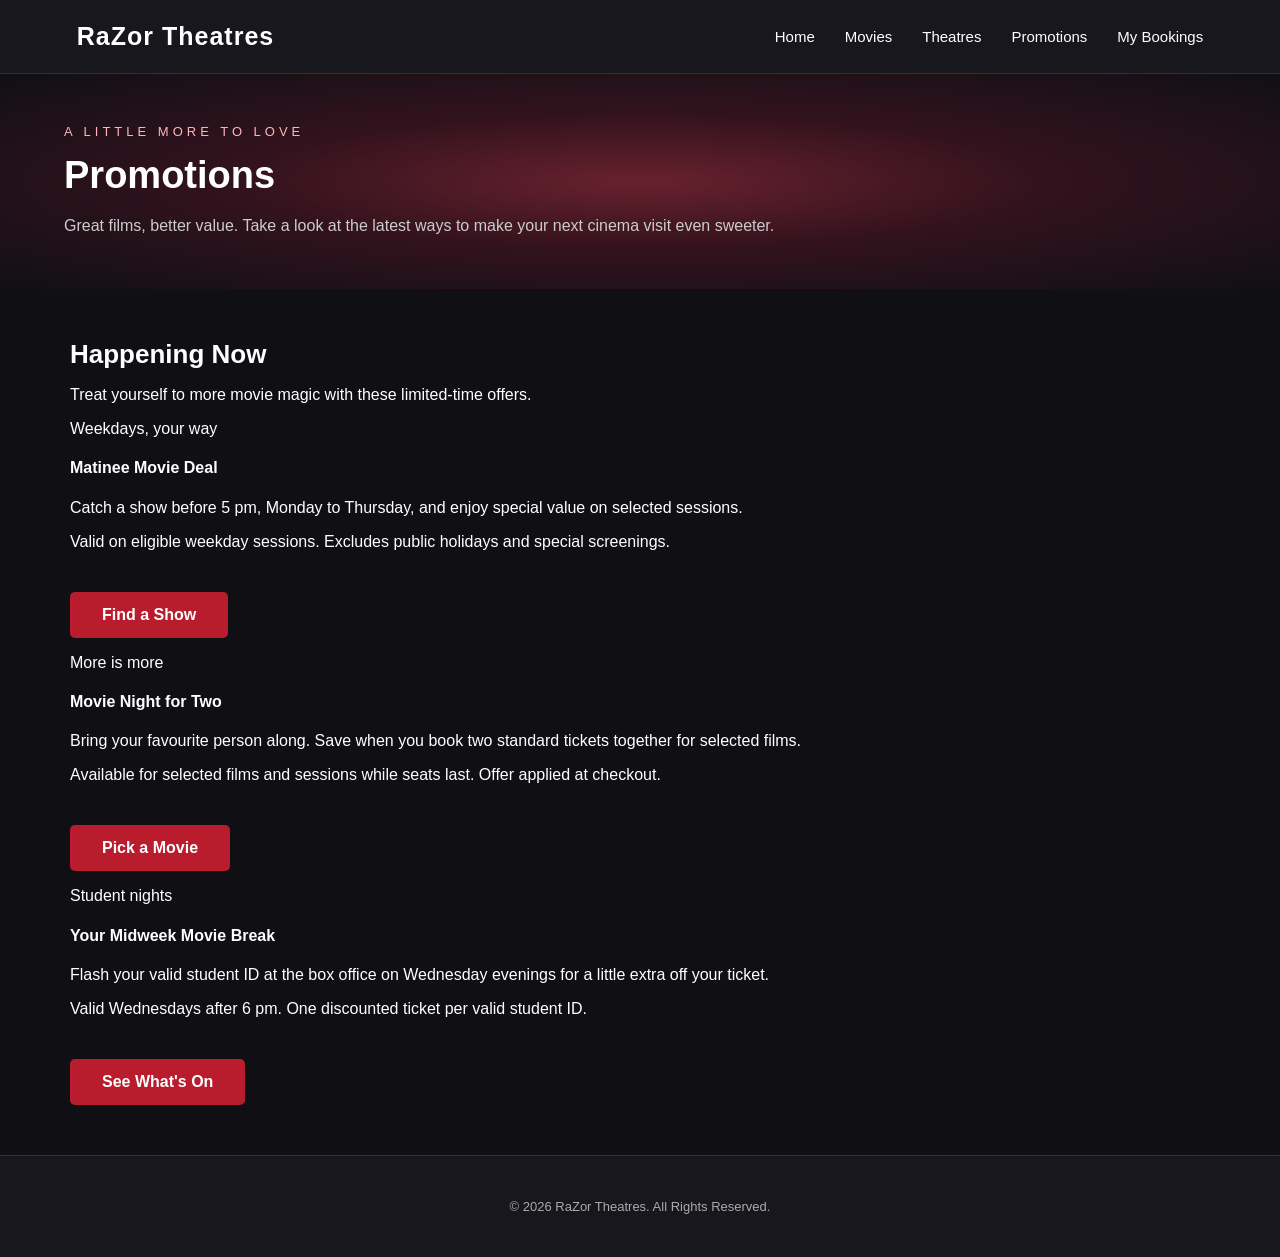
<file: promotions.html>
<!DOCTYPE html>
<html lang="en">

<head>
    <meta charset="UTF-8">
    <meta name="viewport" content="width=device-width, initial-scale=1.0">
    <title>Promotions | RaZor Theatres</title>
    <link rel="stylesheet" href="style.css">
</head>

<body>
    <header class="site-header">
        <a href="index.php" class="logo">
            <h1>RaZor Theatres</h1>
        </a>

        <nav>
            <a href="index.php">Home</a>
            <a href="index.php#movies">Movies</a>
            <a href="theatres.php">Theatres</a>
            <a href="promotions.html">Promotions</a>
            <a href="bookings.html">My Bookings</a>
        </nav>
    </header>

    <main>
        <section class="page-banner">
            <div class="page-banner-content">
                <p class="hero-label">A LITTLE MORE TO LOVE</p>
                <h2>Promotions</h2>
                <p>
                    Great films, better value. Take a look at the latest ways
                    to make your next cinema visit even sweeter.
                </p>
            </div>
        </section>

        <section class="content-section" aria-labelledby="promotion-list-heading">
            <h3 id="promotion-list-heading">Happening Now</h3>
            <p class="content-intro">
                Treat yourself to more movie magic with these limited-time offers.
            </p>

            <div class="promotion-grid">
                <article class="promotion-card">
                    <div class="promotion-card-content">
                        <p class="promotion-value">Weekdays, your way</p>
                        <h4>Matinee Movie Deal</h4>
                        <p>
                            Catch a show before 5 pm, Monday to Thursday,
                            and enjoy special value on selected sessions.
                        </p>
                        <p class="promotion-terms">
                            Valid on eligible weekday sessions. Excludes public
                            holidays and special screenings.
                        </p>
                        <a href="index.php#movies" class="hero-btn">
                            Find a Show
                        </a>
                    </div>
                </article>

                <article class="promotion-card">
                    <div class="promotion-card-content">
                        <p class="promotion-value">More is more</p>
                        <h4>Movie Night for Two</h4>
                        <p>
                            Bring your favourite person along. Save when you book
                            two standard tickets together for selected films.
                        </p>
                        <p class="promotion-terms">
                            Available for selected films and sessions while seats
                            last. Offer applied at checkout.
                        </p>
                        <a href="index.php#movies" class="hero-btn">
                            Pick a Movie
                        </a>
                    </div>
                </article>

                <article class="promotion-card">
                    <div class="promotion-card-content">
                        <p class="promotion-value">Student nights</p>
                        <h4>Your Midweek Movie Break</h4>
                        <p>
                            Flash your valid student ID at the box office on
                            Wednesday evenings for a little extra off your ticket.
                        </p>
                        <p class="promotion-terms">
                            Valid Wednesdays after 6 pm. One discounted ticket
                            per valid student ID.
                        </p>
                        <a href="index.php#movies" class="hero-btn">
                            See What's On
                        </a>
                    </div>
                </article>
            </div>
        </section>
    </main>

    <footer class="site-footer">
        <p>&copy; 2026 RaZor Theatres. All Rights Reserved.</p>
    </footer>
</body>
</html>
</file>
<file: style.css>
/*CSS OVERVIEW*/
/*LINES 91 - 354 : INDEX.PHP*/
/*LINES 357 - 616 : MOVIE_DETAILS.PHP*/
/*LINES 610 - 860 : MOVIES.PHP*/
/*LINES 863 - 1071 : THEATRES.PHP*/
/*LINES 1074 - 1271 : BOOKING.PHP*/
/*LINES 1274 - 1477 : CART.PHP*/
/*LINES 1480 - 1602 : CHECKOUT.PHP*/  
/*LINES 1605 - 1636 : CONFIRMATION.PHP*/
/*LINES 1639 - 1791 : VIEWBOOKINGS.PHP*/


/* GENERAL STYLE */
* {
    box-sizing: border-box;
}
html {
    scroll-behavior: smooth;
}
body {
    margin: 0;
    font-family: Arial, Helvetica, sans-serif;
    background-color: #101014;
    color: white;
}
a {
    text-decoration: none;
    color: inherit;
}
button {
    font: inherit;
}
.nav-cart {
    display: flex;
    align-items: center;
    justify-content: center;
}
.nav-cart img {
    display: block;
    width: 22px;
    height: 22px;
    object-fit: contain;
    filter: brightness(0) invert(1);
}

/*Page Banner (Theatres and View Bookings)*/
.page-banner {
    padding: 50px 5%;
    text-align: left;
    background: radial-gradient(
        ellipse at center,
        #68212e 0%,
        #32121d 45%,
        #101014 100%
    );
}
.page-banner-content {
    max-width: 1200px;
    margin: 0 auto;
}
.page-banner .hero-label {
    color: #ffb5bd;
    font-size: 13px;
    letter-spacing: 4px;
    margin: 0 0 15px;
}
.page-banner h2 {
    margin: 0 0 15px;
    font-size: 38px;
    color: #ffffff;
}
.page-banner-content > p:last-child {
    margin: 0;
    color: #cccccc;
    font-size: 16px;
    line-height: 1.7;
}

/*Footer*/
.site-footer {
    padding: 30px 20px;
    background-color: #17171d;
    border-top: 1px solid #303038;
    color: #aaaaaa;
    text-align: center;
    font-size: 13px;
}
/* GENERAL STYLE */


/*** INDEX.PHP ***/
.site-header {
    display: flex;
    justify-content: space-between;
    align-items: center;
    padding: 22px 6%;
    background-color: #17171d;
    border-bottom: 1px solid #303038;
}
.logo h1 {
    margin: 0;
    font-size: 25px;
    letter-spacing: 1px;
}
.site-header nav {
    display: flex;
    align-items: center;
    gap: 30px;
}
.site-header nav a {
    font-size: 15px;
    transition: color 0.2s ease;
}
.site-header nav a:hover {
    color: #e50914;
}

/*Hero Banner*/
.hero-banner {
    min-height: 260px;
    display: flex;
    justify-content: center;
    align-items: center;
    text-align: center;
    padding: 35px 20px;

    background: radial-gradient(
        ellipse at center,
        #68212e 0%,
        #32121d 45%,
        #101014 100%
    );
}
.hero-content {
    max-width: 700px;
}
.hero-label {
    font-size: 13px;
    letter-spacing: 4px;
}
.hero-content h2 {
    font-size: 42px;
    margin: 15px 0;
}
.hero-content p {
    color: #dddddd;
}
.hero-btn {
    display: inline-block;
    margin-top: 25px;
    padding: 14px 32px;
    background-color: #b91c2c;
    border-radius: 5px;
    color: white;
    font-weight: bold;
    transition: background-color 0.2s ease;
}
.hero-btn:hover {
    background-color: #e50914;
}

/*Tabs*/
.explore-movies-container {
    display: flex;
    justify-content: center;
    margin-top: 25px;
    margin-bottom: 20px;
}
.explore-movies-container .hero-btn {
    margin-top: 0;
}
.movie-section {
    max-width: 1300px;
    margin: 35px auto 60px;
    padding: 0 5%;
}
.movie-tabs {
    display: flex;
    gap: 35px;

    margin-bottom: 30px;
    border-bottom: 1px solid #44444b;
}
.movie-tab {
    position: relative;

    padding: 0 0 15px;
    border: none;

    background: none;
    color: #999999;

    font-size: 24px;
    font-weight: bold;

    cursor: pointer;
    transition: color 0.2s ease;
}
.movie-tab:hover {
    color: white;
}
.movie-tab.active {
    color: white;
}
.movie-tab.active::after {
    content: "";

    position: absolute;
    bottom: -1px;
    left: 0;

    width: 100%;
    height: 3px;

    background-color: #e50914;
}
.movie-tab:focus-visible {
    outline: 2px solid white;
    outline-offset: 4px;
}

.movie-category[hidden] {
    display: none;
}

/*Carousel Container and Movie Carousel*/
.carousel-container {
    display: flex;
    align-items: center;
    gap: 15px;
}
.movie-carousel {
    display: flex;
    flex: 1;
    gap: 20px;
    min-width: 0;
    overflow-x: auto;
    padding: 5px 0 15px;
    scroll-behavior: smooth;
    scroll-snap-type: x mandatory;
    scrollbar-width: none;
}
.movie-carousel::-webkit-scrollbar {
    display: none;
}
.carousel-prev,
.carousel-next {
    flex-shrink: 0;
    width: 42px;
    height: 42px;
    display: flex;
    justify-content: center;
    align-items: center;
    border: 1px solid #44444b;
    border-radius: 50%;
    background-color: #24242b;
    color: white;
    font-size: 20px;
    cursor: pointer;
    transition: background-color 0.2s ease;
}
.carousel-prev:hover:not(:disabled),
.carousel-next:hover:not(:disabled) {
    background-color: #b91c2c;
}
.carousel-prev:disabled,
.carousel-next:disabled {
    opacity: 0.3;
    cursor: not-allowed;
}

/*Movie Card*/
.movie-card {
    position: relative;
    flex: 0 0 205px;
    width: 205px;
    aspect-ratio: 2 / 3;
    overflow: hidden;
    border-radius: 6px;
    background-color: #25252d;
    scroll-snap-align: start;
}
.movie-poster {
    display: block;
    width: 100%;
    height: 100%;
    object-fit: cover;
    transition: transform 0.3s ease;
}
.movie-card:hover .movie-poster {
    transform: scale(1.05);
}
.movie-overlay {
    position: absolute;
    inset: 0;
    padding: 15px;
    display: flex;
    flex-direction: column;
    align-items: center;
    justify-content: center;
    text-align: center;
    background-color: rgba(0, 0, 0, 0.86);
    opacity: 0;
    transition: opacity 0.3s ease;
}
.movie-card:hover .movie-overlay,
.movie-card:focus-within .movie-overlay {
    opacity: 1;
}
.movie-overlay h3 {
    margin: 0 0 15px;
    font-size: 18px;
}
.movie-runtime {
    margin: 5px 0;
    font-size: 14px;
    color: #eeeeee;
}
.movie-rating-img {
    width: 45px;
    height: auto;
    margin-top: 10px;
    background: transparent;
    object-fit: contain;
}
.movie-advisory {
    margin: 10px 0;
    font-size: 12px;
    line-height: 1.5;
    color: #cccccc;
}
.movie-release {
    color: #ffb5bd;
    font-size: 13px;
    font-weight: bold;
    margin: 10px 0;
}
.buy-btn {
    display: block;
    width: 100%;
    margin-top: 18px;
    padding: 12px 10px;
    border-radius: 5px;
    background-color: #b91c2c;
    color: white;
    font-size: 13px;
    font-weight: bold;
    text-align: center;
    transition: background-color 0.2s ease;
}
.buy-btn:hover {
    background-color: #e50914;
}
/*** INDEX.PHP ***/


/*** MOVIE_DETAILS.PHP ***/
.movie-details-section {
    max-width: 1200px;
    margin: 50px auto 90px;
    padding: 0 5%;
}
.back-link {
    display: inline-block;
    margin-bottom: 35px;
    color: #bbbbbb;
    font-size: 14px;
}
.back-link:hover {
    color: #ffffff;
}
.movie-details-container {
    display: flex;
    align-items: flex-start;
    gap: 55px;
}
.details-poster {
    flex: 0 0 300px;
}
.details-poster img {
    display: block;
    width: 100%;
    height: auto;
    border-radius: 8px;
}
.details-info {
    flex: 1;
}
.details-info h2 {
    margin: 0 0 20px;
    font-size: 38px;
}
.details-meta {
    display: flex;
    align-items: center;
    flex-wrap: wrap;
    gap: 20px;
    margin-bottom: 25px;
    color: #cccccc;
    font-size: 15px;
}
.details-rating {
    width: 45px;
    height: auto;
    object-fit: contain;
}
.details-advisory,
.details-release {
    color: #cccccc;
    font-size: 15px;
    line-height: 1.7;
    margin: 10px 0;
}
.details-advisory strong,
.details-release strong {
    color: #ffffff;
}
.details-synopsis {
    margin-top: 35px;
}
.details-synopsis h3 {
    font-size: 22px;
    margin-bottom: 15px;
}
.details-synopsis p {
    color: #cccccc;
    font-size: 15px;
    line-height: 1.9;
}
.details-book-btn {
    display: inline-block;
    margin-top: 35px;
    padding: 15px 40px;
    background-color: #b91c2c;
    color: #ffffff;
    border-radius: 5px;
    font-size: 14px;
    font-weight: bold;
}
.details-book-btn:hover {
    background-color: #e50914;
}

/*Showtimes*/
.showtimes-section {
    margin-top: 35px;
}
.showtimes-section h3 {
    font-size: 24px;
    margin-bottom: 25px;
}
.screening-date {
    margin-bottom: 30px;
}
.screening-date > h4 {
    margin-bottom: 15px;
    color: #ffffff;
    font-size: 17px;
}
.cinema-showtimes {
    margin-bottom: 20px;
}
.cinema-showtimes h4 {
    margin-bottom: 12px;
    color: #cccccc;
    font-size: 15px;
}
.showtime-buttons {
    display: flex;
    flex-wrap: wrap;
    gap: 12px;
}
.showtime-btn {
    padding: 10px 18px;
    border: 1px solid #b91c2c;
    border-radius: 5px;
    color: #ffffff;
    text-decoration: none;
    font-size: 14px;
}
.showtime-btn:hover {
    background-color: #b91c2c;
}
.showtimes-header {
    display: flex;
    flex-direction: row;
    align-items: center;
    gap: 20px;
    margin-bottom: 20px;
}
.showtimes-header h3 {
    margin: 0;
}
.showtimes-header .screening-calendar {
    margin: 0;
}
#screening-date {
    background-color: #24242a;
    color: white;
    border: 1px solid #555;
    border-radius: 5px;
    padding: 8px 12px;
    font-family: inherit;
    font-size: 14px;
    color-scheme: dark;
    cursor: pointer;
}
.screening-calendar-input-enhanced {
    display: none !important;
}
.screening-week-picker {
    display: flex;
    flex-direction: column;
    gap: 8px;
    width: 390px;
    max-width: 100%;
    padding: 10px 12px;
    border: 1px solid #383840;
    border-radius: 7px;
    background: #17171d;
    color: #eeeeee;
}
.screening-week-controls {
    display: flex;
    align-items: center;
    justify-content: space-between;
    gap: 12px;
}
.screening-week-label {
    color: #ffffff;
    font-size: 14px;
    font-weight: bold;
    text-align: center;
}
.screening-week-button {
    width: 32px;
    height: 32px;
    flex: 0 0 32px;
    border: 1px solid #44444b;
    border-radius: 5px;
    background: #24242b;
    color: #ffffff;
    font-size: 22px;
    line-height: 1;
    cursor: pointer;
}
.screening-week-button:hover:not(:disabled) {
    background: #b91c2c;
}
.screening-week-button:disabled {
    opacity: 0.4;
    cursor: not-allowed;
}
.screening-week-dates {
    display: flex;
    gap: 5px;
}
.screening-week-date {
    display: flex;
    flex: 1 1 0;
    flex-direction: column;
    align-items: center;
    justify-content: center;
    gap: 3px;
    min-width: 0;
    min-height: 48px;
    padding: 5px 2px;
    border: 1px solid #8e2632;
    border-radius: 5px;
    background: #321b22;
    color: #ffb5bd;
    font-size: 12px;
    font-weight: bold;
    cursor: pointer;
    transition: background-color 0.2s ease, border-color 0.2s ease;
}
.screening-week-date:hover {
    border-color: #e50914;
    background: #4a2029;
}
.screening-week-date[aria-pressed="true"] {
    border-color: #e50914;
    background: #b91c2c;
    color: #ffffff;
}
.screening-week-date-day {
    font-size: 11px;
    font-weight: normal;
}
.screening-week-date-number {
    font-size: 15px;
}
.screening-week-date:focus-visible,
.screening-week-button:focus-visible {
    outline: 2px solid #ffffff;
    outline-offset: 2px;
}
.screening-week-hint {
    margin: 0;
    color: #999999;
    font-size: 11px;
}
.theatre-showtimes-panel .screening-calendar {
    align-items: flex-start;
    flex-direction: column;
}
.coming-soon-label {
    display: inline-block;
    margin-top: 30px;
    padding: 12px 20px;
    border: 1px solid #b91c2c;
    border-radius: 5px;
    color: #ffb5bd;
    font-weight: bold;
}
/*** MOVIE_DETAILS.PHP ***/


/*** MOVIES.PHP ***/
.movies-page {
    max-width: 1400px;
    margin: 0 auto;
    padding: 35px 5% 70px;
    min-height: 70vh;
}
.movies-page-header { margin-bottom: 35px; }
.movies-page-header h2 {
    font-size: 36px;
    color: #ffffff;
    margin-bottom: 12px;
}
.movies-page-header p {
    color: #a1a1aa;
    font-size: 16px;
}

/* Now Showing / Coming Soon tabs */
.movies-page-tabs {
    display: flex;
    gap: 15px;
    margin-bottom: 35px;
    border-bottom: 1px solid #33333b;
}
.movies-page-tab {
    background: transparent;
    color: #a1a1aa;
    border: none;
    border-bottom: 3px solid transparent;
    padding: 14px 22px;
    font-size: 16px;
    font-weight: 600;
    cursor: pointer;
}
.movies-page-tab:hover,
.movies-page-tab.active { color: #ffffff; }
.movies-page-tab.active { border-bottom-color: #b91c2c; }

/* Hidden sections and filtered results */
.movies-page-section[hidden],
.movies-page-card[hidden],
.movies-page-grid[hidden],
.movies-page-empty[hidden] {
    display: none;
}

/* Movie filters */
.movies-page-filters {
    display: grid;
    grid-template-columns: repeat(2, minmax(0, 1fr)) repeat(2, auto);
    align-items: end;
    gap: 18px;
    margin: 0 0 32px;
    padding: 22px;
    border: 1px solid #303038;
    border-radius: 12px;
    background: linear-gradient(135deg, #1a1a21, #15151a);
}
.movies-page-filter {
    min-width: 0;
    display: flex;
    flex-direction: column;
    gap: 9px;
}
.movies-page-filter label {
    color: #d4d4d8;
    font-size: 13px;
    font-weight: 600;
    letter-spacing: 0.04em;
    text-transform: uppercase;
}
.movies-page-filter select,
.movies-page-apply-filters,
.movies-page-clear-filters {
    min-height: 46px;
    border: 1px solid #41414b;
    border-radius: 7px;
    background-color: #222229;
    color: #ffffff;
    padding: 0 14px;
    font: inherit;
    transition: border-color 0.2s ease, background-color 0.2s ease;
}
.movies-page-filter select {
    width: 100%;
    appearance: none;
    background-image: url("data:image/svg+xml,%3Csvg xmlns='http://www.w3.org/2000/svg' width='12' height='8' viewBox='0 0 12 8'%3E%3Cpath fill='none' stroke='%23a1a1aa' stroke-linecap='round' stroke-linejoin='round' stroke-width='1.5' d='m1 1 5 5 5-5'/%3E%3C/svg%3E");
    background-repeat: no-repeat;
    background-position: right 14px center;
    padding-right: 40px;
}
.movies-page-filter select:hover,
.movies-page-apply-filters:hover,
.movies-page-clear-filters:hover {
    border-color: #777780;
    background-color: #292930;
}
.movies-page-filter select:focus-visible,
.movies-page-apply-filters:focus-visible,
.movies-page-clear-filters:focus-visible {
    outline: 2px solid #d11f35;
    outline-offset: 2px;
}
.movies-page-apply-filters,
.movies-page-clear-filters {
    min-width: 140px;
    border-color: #55515a;
    background: transparent;
    cursor: pointer;
    font-weight: 600;
}
.movies-page-apply-filters {
    min-width: 150px;
    border-color: #b91c2c;
    background: #b91c2c;
    font-weight: 700;
}
.movies-page-apply-filters:hover {
    border-color: #d11f35;
    background-color: #d11f35;
}
.movies-page-apply-filters:focus-visible { outline-color: #f05a68; }
.movies-page-filter-status {
    grid-column: 1 / -1;
    margin: 0;
    color: #a1a1aa;
    font-size: 14px;
}

/* Horizontal movie list */
.movies-page-grid {
    display: flex;
    flex-direction: column;
    gap: 22px;
}
.movies-page-card {
    display: flex;
    flex-direction: row;
    align-items: flex-start;
    gap: 25px;
    padding: 22px;
    background: #1c1c22;
    border-radius: 12px;
    overflow: hidden;
    transition: transform 0.2s ease, background-color 0.2s ease;
}
.movies-page-card:hover {
    transform: translateY(-5px);
    background: #25252d;
}

/* Poster */
.movies-page-poster-link {
    flex: 0 0 150px;
    display: block;
}
.movies-page-poster {
    display: block;
    width: 150px;
    height: 225px;
    aspect-ratio: 2 / 3;
    object-fit: cover;
    border-radius: 8px;
}

/* Movie information */
.movies-page-card-info {
    flex: 1;
    min-width: 0;
    display: flex;
    flex-direction: column;
    align-items: flex-start;
    padding: 0;
}
.movies-page-card-info h3 {
    font-size: 22px;
    color: #ffffff;
    margin: 0 0 12px;
}
.movies-page-meta {
    font-size: 14px;
    color: #a1a1aa;
    margin: 0 0 8px;
}
.movies-page-meta-row {
    display: flex;
    align-items: center;
    flex-wrap: wrap;
    gap: 14px;
    color: #a1a1aa;
    font-size: 14px;
    margin-bottom: 12px;
}
.movies-page-rating {
    background: #b91c2c;
    color: #ffffff;
    padding: 5px 10px;
    border-radius: 5px;
    font-size: 13px;
    font-weight: 700;
}
.movies-page-advisory {
    color: #d4d4d8;
    font-size: 14px;
    margin: 0 0 12px;
}
.movies-page-advisory strong { color: #ffffff; }
.movies-page-synopsis {
    color: #a1a1aa;
    font-size: 14px;
    line-height: 1.7;
    margin: 0 0 18px;
    display: -webkit-box;
    -webkit-box-orient: vertical;
    overflow: hidden;
}
.movies-page-release {
    color: #d4d4d8;
    font-size: 14px;
    margin: 0 0 15px;
}
.movies-page-details-button {
    display: inline-block;
    width: auto;
    background: #b91c2c;
    color: #ffffff;
    text-align: center;
    text-decoration: none;
    border-radius: 7px;
    padding: 10px 22px;
    margin-top: auto;
    font-size: 14px;
    font-weight: 600;
}
.movies-page-details-button:hover { background: #d11f35; }
.movies-page-empty {
    color: #a1a1aa;
    font-size: 16px;
    padding: 30px 0;
}
/*** MOVIES.PHP ***/


/*** THEATRES.PHP ***/
.content-section {
    max-width: 1200px;
    margin: 0 auto;
    padding: 50px 30px;
}
.content-section > h3 {
    margin: 0 0 15px;
    font-size: 26px;
    color: #ffffff;
}
.theatre-contact {
    max-width: 1200px;
    margin: 0 auto 35px;
    padding: 0 30px 35px;
    box-sizing: border-box;
}
.theatre-contact > h4 {
    color: #d6a45a;
    font-size: 24px;
    margin: 0 0 20px;
}
.theatre-contact-grid {
    display: grid;
    grid-template-columns: repeat(3, minmax(0, 1fr));
    gap: 35px;
}
.theatre-contact-item h5 {
    color: #d6a45a;
    font-size: 16px;
    margin: 0 0 14px;
}
.theatre-contact-item p {
    color: #cccccc;
    font-size: 14px;
    line-height: 1.65;
    margin: 0 0 5px;
}
.theatre-contact-item strong {
    color: #ffffff;
}
.theatre-contact-item a {
    color: #ffffff;
}
.theatre-contact-item a:hover {
    color: #f28b98;
}

/*Theatre Cards*/
.theatre-grid {
    display: grid;
    grid-template-columns: repeat(3, minmax(0, 1fr));
    gap: 25px;
}
.theatre-card {
    display: flex;
    flex-direction: column;
    background-color: #1c1c22;
    border: 1px solid #33333b;
    border-radius: 10px;
    padding: 28px;
    transition: transform 0.2s, border-color 0.2s;
}
.theatre-card:hover {
    transform: translateY(-5px);
    border-color: #b91c2c;
}
.theatre-card.selected {
    border-color: #b91c2c;
}
.card-kicker {
    color: #f28b98;
    font-size: 13px;
    font-weight: bold;
    letter-spacing: 1px;
    margin: 0 0 12px;
}
.theatre-card h4 {
    color: #ffffff;
    font-size: 21px;
    margin: 0 0 10px;
}
.theatre-location {
    color: #f28b98;
    font-size: 14px;
    margin-bottom: 18px;
}
.theatre-card > p:not(.card-kicker):not(.theatre-location) {
    color: #cccccc;
    font-size: 14px;
    line-height: 1.7;
}
.amenity-list {
    margin: 20px 0 25px;
    padding-left: 20px;
    color: #cccccc;
    font-size: 14px;
    line-height: 1.9;
}
.amenity-list li::marker {
    color: #b91c2c;
}
.theatre-showtimes-btn {
    margin-top: auto;
    padding: 12px 18px;
    background-color: #b91c2c;
    color: #ffffff;
    border: none;
    border-radius: 5px;
    font-family: inherit;
    font-size: 14px;
    font-weight: bold;
    cursor: pointer;
}
.theatre-showtimes-btn:hover {
    background-color: #d12236;
}
.theatre-showtimes-panel {
    background-color: #1c1c22;
    border: 1px solid #33333b;
    border-radius: 10px;
    padding: 30px;
    margin-top: 35px;
    scroll-margin-top: 30px;
}
.theatre-showtimes-panel[hidden],
.theatre-screening-group[hidden],
#theatre-no-screenings[hidden] {
    display: none;
}
.theatre-showtimes-header {
    display: flex;
    align-items: center;
    justify-content: space-between;
    gap: 20px;
    margin-bottom: 25px;
}
.theatre-showtimes-header h3 {
    color: #ffffff;
    font-size: 23px;
    margin: 0;
}
#close-theatre-showtimes {
    background: none;
    border: none;
    color: #aaaaaa;
    font-size: 28px;
    cursor: pointer;
}
#close-theatre-showtimes:hover {
    color: #ffffff;
}
.theatre-showtimes-panel .screening-calendar {
    display: flex;
    align-items: center;
    gap: 15px;
    margin-bottom: 25px;
    color: #cccccc;
}
#theatre-screening-date {
    background-color: #24242a;
    color: #ffffff;
    border: 1px solid #555555;
    border-radius: 5px;
    padding: 8px 12px;
    font-family: inherit;
    font-size: 14px;
    color-scheme: dark;
    cursor: pointer;
}
.theatre-table-wrapper {
    overflow-x: auto;
}
.theatre-screenings-table {
    width: 100%;
    min-width: 560px;
    border-collapse: collapse;
    color: #eeeeee;
    text-align: left;
}
.theatre-screenings-table caption {
    padding: 0 0 16px;
    color: #cccccc;
    font-size: 14px;
    text-align: left;
}
.theatre-screenings-table th,
.theatre-screenings-table td {
    padding: 14px 16px;
    border-bottom: 1px solid #33333b;
}
.theatre-screenings-table thead th {
    background-color: #24242a;
    color: #ffffff;
    font-size: 14px;
}
.theatre-screenings-table tbody th {
    color: #ffffff;
    font-weight: normal;
}
.theatre-screenings-table tbody tr:hover {
    background-color: #24242a;
}
#theatre-no-screenings {
    color: #aaaaaa;
    font-size: 14px;
    margin-top: 20px;
}
/*** THEATRES.PHP ***/


/*** BOOKING.PHP ***/
.seat-selection-page {
    max-width: 1200px;
    margin: 50px auto 80px;
    padding: 0 30px;
}
.seat-selection-header {
    margin-bottom: 35px;
}
.seat-selection-header h2 {
    margin-bottom: 10px;
}
.seat-selection-header p {
    color: #cccccc;
}
.seat-layout-container {
    display: grid;
    grid-template-columns: minmax(0, 1fr) 280px;
    gap: 35px;
    align-items: start;
}
.cinema-seat-plan {
    min-width: 0;
    padding: 35px 25px;
    border: 1px solid #33333b;
    border-radius: 8px;
    background: #1c1c22;
}
.screen-label {
    text-align: center;
    color: #999999;
    font-size: 12px;
    text-transform: uppercase;
}
.screen-line {
    width: 70%;
    height: 28px;
    margin: 8px auto 38px;
    border-top: 4px solid #d6a45a;
    border-radius: 50%;
    box-shadow: 0 -12px 18px rgba(214, 164, 90, 0.12);
}
.seat-grid {
    width: max-content;
    max-width: 100%;
    margin: 0 auto;
}
.seat-row {
    display: grid;
    grid-template-columns: 20px repeat(10, 34px) 20px;
    gap: 7px;
    align-items: center;
    margin-bottom: 9px;
}
.seat-row-label {
    color: #999999;
    text-align: center;
    font-size: 12px;
}
.seat-button {
    width: 34px;
    height: 34px;
    padding: 0;
    border: 1px solid #777780;
    border-radius: 8px 8px 4px 4px;
    background: #33333a;
    color: #ffffff;
    font-size: 11px;
    cursor: pointer;
}
.seat-button:hover:not(:disabled) {
    border-color: #d6a45a;
}
.seat-button.selected {
    border-color: #d12236;
    background: #b91c2c;
}
.seat-button.occupied {
    border-color: #24242a;
    background: #55555d;
    color: #99999f;
    cursor: not-allowed;
}
.seat-legend {
    display: flex;
    justify-content: center;
    flex-wrap: wrap;
    gap: 20px;
    margin-top: 30px;
    color: #bbbbbb;
    font-size: 13px;
}
.legend-seat {
    display: inline-block;
    width: 14px;
    height: 14px;
    margin-right: 7px;
    border-radius: 4px 4px 2px 2px;
    vertical-align: middle;
}
.legend-seat.available { background: #33333a; border: 1px solid #777780; }
.legend-seat.selected { background: #b91c2c; }
.legend-seat.occupied { background: #55555d; }

/*Seat Cart*/
.seat-cart {
    position: sticky;
    top: 20px;
    padding: 25px;
    border: 1px solid #33333b;
    border-radius: 8px;
    background: #1c1c22;
}
.seat-cart h3 {
    margin: 0 0 18px;
}
#selected-seats-list {
    margin: 0;
    padding: 0;
    list-style: none;
}
#selected-seats-list li {
    display: flex;
    justify-content: space-between;
    gap: 10px;
    padding: 9px 0;
    border-bottom: 1px solid #33333b;
    color: #ffffff;
    font-size: 14px;
}
.remove-seat-button {
    border: 0;
    background: none;
    color: #f28b98;
    cursor: pointer;
}
.seat-cart-total {
    display: flex;
    justify-content: space-between;
    margin-top: 20px;
    padding-top: 18px;
    border-top: 1px solid #55555d;
}
.seat-cart-button {
    width: 100%;
    margin-top: 20px;
    padding: 13px;
    border: 0;
    border-radius: 5px;
    background: #b91c2c;
    color: #ffffff;
    font-weight: bold;
    cursor: pointer;
}
.seat-cart-button:disabled {
    background: #55555d;
    cursor: not-allowed;
}
.visually-hidden {
    position: absolute;
    width: 1px;
    height: 1px;
    padding: 0;
    margin: -1px;
    overflow: hidden;
    clip: rect(0, 0, 0, 0);
    white-space: nowrap;
    border: 0;
}

.booking-progress {
    display: flex;
    align-items: center;
    gap: 12px;
    margin-bottom: 24px;
    font-size: 14px;
}
.booking-progress a {
    color: #a1a1aa;
    text-decoration: none;
}
.booking-progress a:hover {
    color: #ffffff;
}
.booking-progress span {
    color: #71717a;
}
.booking-progress .current {
    color: #ffffff;
    font-weight: 600;
}
.booking-progress a::after,
.booking-progress span:not(:last-child)::after {
    content: "›";
    color: #71717a;
    margin-left: 12px;
}
/*** BOOKING.PHP ***/


/*** CART.PHP ***/
.cart-page {
    max-width: 1200px;
    margin: 0 auto;
    padding: 50px 30px;
    min-height: 70vh;
    color: #ffffff;
}

/* Page Header */
.cart-page-header {
    margin-bottom: 35px;
}
.cart-page-header h2,
.cart-header h2 {
    font-size: 32px;
    margin-bottom: 10px;
}
.cart-page-header p,
.cart-header p {
    color: #a1a1aa;
    font-size: 15px;
}
.cart-header p {
    margin-bottom: 35px;
}

/* Cart Layout */
.cart-layout {
    display: grid;
    grid-template-columns: 2fr 1fr;
    gap: 30px;
    align-items: start;
}
.cart-items {
    display: flex;
    flex-direction: column;
    gap: 20px;
}
.cart-summary {
    background: #1c1c22;
    border: 1px solid #33333b;
    border-radius: 12px;
    padding: 25px;
}
.cart-summary > h3 {
    font-size: 21px;
    margin-bottom: 25px;
}

/* Cart Items */
.cart-item {
    display: flex;
    justify-content: space-between;
    align-items: flex-start;
    gap: 20px;
    padding: 50px 25px;
    background: #1c1c22;
    border: 1px solid #333;
    border-radius: 12px;
}
.cart-item-details h3 {
    margin: 0 0 15px;
    font-size: 20px;
}
.cart-item-details p {
    margin: 8px 0;
    color: #bbb;
    font-size: 14px;
    line-height: 1.5;
}
.cart-item-details strong {
    color: #d4d4d8;
}
.cart-item-actions {
    display: flex;
    flex-direction: column;
    align-items: flex-end;
    justify-content: space-between;
    gap: 20px;
}
.cart-item-price {
    font-size: 20px;
    color: #ffffff;
}
.cart-detail-row {
    display: flex;
    justify-content: space-between;
    align-items: center;
    gap: 16px;
}

/* Cart Item Actions */
.cart-remove-button {
    padding: 8px 14px;
    background: transparent;
    border: 1px solid #b91c2c;
    border-radius: 6px;
    color: #f87182;
    cursor: pointer;
}
.cart-remove-button:hover {
    background: #b91c2c;
    color: #ffffff;
}
.cart-edit-link {
    color: #f87171;
    text-decoration: none;
    font-size: 14px;
}
.cart-edit-link:hover {
    text-decoration: underline;
}

/* Order Summary */
.cart-summary-row {
    display: flex;
    justify-content: space-between;
    gap: 15px;
    padding: 12px 0;
    margin-bottom: 20px;
    color: #ddd;
    font-size: 15px;
}
.cart-summary-total {
    border-top: 1px solid #44444d;
    margin-top: 12px;
    padding-top: 20px;
    color: #ffffff;
    font-size: 19px;
}
.cart-grand-total {
    border-top: 1px solid #444;
    padding-top: 20px;
    color: #ffffff;
    font-size: 20px;
}

/* Checkout and Navigation Buttons */
.cart-checkout-button,
.cart-action-button {
    display: block;
    width: 100%;
    padding: 14px;
    background: #b91c2c;
    border: none;
    border-radius: 8px;
    color: #ffffff;
    text-align: center;
    text-decoration: none;
    font-size: 15px;
    font-weight: bold;
    cursor: pointer;
}
.cart-checkout-button {
    margin-top: 25px;
}
.cart-checkout-button:disabled {
    opacity: 0.5;
    cursor: not-allowed;
}
.cart-continue-link {
    display: block;
    margin-top: 20px;
    color: #ddd;
    text-align: center;
    text-decoration: none;
    font-size: 14px;
}
.cart-continue-link:hover {
    color: #f87182;
}

/* Empty Cart */
.cart-empty {
    max-width: 500px;
    margin: 50px auto;
    padding: 50px;
    background: #1c1c22;
    border-radius: 12px;
    text-align: center;
}
.cart-empty > i {
    margin-bottom: 25px;
    color: #a1a1aa;
    font-size: 48px;
}
.cart-empty h3 {
    margin-bottom: 12px;
    font-size: 24px;
}
.cart-empty p {
    margin: 15px 0 25px;
    color: #aaa;
}
.cart-browse-button {
    max-width: 230px;
    margin: 0 auto;
}
.cart-empty .cart-action-button {
    max-width: 220px;
    margin: 0 auto;
}
/*** CART.PHP ***/


/*** CHECKOUT.PHP ***/
.checkout-page {
    max-width: 1200px;
    margin: 0 auto;
    padding: 65px 5%;
    min-height: 80vh;
    color: #ffffff;
}
.checkout-back {
    display: inline-block;
    color: #a1a1aa;
    text-decoration: none;
    margin-bottom: 30px;
}
.checkout-back:hover {
    color: #ffffff;
}
.checkout-page h1 {
    font-size: 34px;
    margin-bottom: 10px;
}
.checkout-subtitle {
    color: #a1a1aa;
    margin-bottom: 35px;
}
.checkout-layout {
    display: grid;
    grid-template-columns: 1.3fr 1fr;
    gap: 30px;
    align-items: start;
}
.checkout-panel {
    background: #1c1c22;
    border: 1px solid #33333b;
    border-radius: 12px;
    padding: 30px;
}
.checkout-panel h2 {
    font-size: 22px;
    margin-bottom: 25px;
}
.checkout-panel label {
    display: block;
    color: #d4d4d8;
    font-size: 14px;
    margin-bottom: 10px;
}
.checkout-panel input {
    display: block;
    width: 100%;
    box-sizing: border-box;
    background: #111115;
    border: 1px solid #44444d;
    border-radius: 7px;
    padding: 13px;
    color: #ffffff;
    font-size: 15px;
    margin-bottom: 24px;
}
.checkout-panel input:focus {
    outline: none;
    border-color: #b91c2c;
}
.checkout-button {
    display: block;
    width: 100%;
    box-sizing: border-box;
    background: #b91c2c;
    color: #ffffff;
    border: none;
    border-radius: 7px;
    padding: 15px 20px;
    font-size: 16px;
    font-weight: 600;
    text-align: center;
    text-decoration: none;
    cursor: pointer;
}
.checkout-button:hover {
    background: #d11f35;
}

/*Order Summary*/
.checkout-movie {
    border-bottom: 1px solid #33333b;
    padding: 15px 0;
    margin-bottom: 15px;
}
.checkout-movie h3 {
    font-size: 17px;
    margin-bottom: 12px;
}
.checkout-movie p {
    color: #a1a1aa;
    font-size: 14px;
    margin: 7px 0;
}
.checkout-total-row {
    display: flex;
    justify-content: space-between;
    gap: 15px;
    padding: 12px 0;
    color: #d4d4d8;
    font-size: 15px;
}
.grand-total {
    border-top: 1px solid #44444d;
    margin-top: 15px;
    padding-top: 22px;
    color: #ffffff;
    font-size: 20px;
}

/*Errors*/
.checkout-error {
    background: #3c171c;
    border: 1px solid #b91c2c;
    color: #ffffff;
    padding: 15px;
    border-radius: 7px;
    margin-bottom: 25px;
}
/*** CHECKOUT.PHP ***/


/*** CONFIRMATION.PHP ***/
.confirmation-panel {
    max-width: 650px;
    margin: 0 auto;
}
.confirmation-icon {
    color: #4ade80;
    font-size: 50px;
    margin-bottom: 15px;
}
.confirmation-panel > p {
    color: #a1a1aa;
    line-height: 1.6;
}
.booking-reference {
    display: flex;
    justify-content: space-between;
    align-items: center;
    gap: 15px;
    background: #111115;
    padding: 20px;
    border-radius: 8px;
    margin: 25px 0;
}
.booking-reference strong {
    color: #ffffff;
    font-size: 20px;
}
.confirmation-home {
    margin-top: 25px;
}
/*** CONFIRMATION.PHP ***/


/*** VIEWBOOKINGS.PHP ***/
/*Booking Lookup Container*/
.booking-lookup-content {
    max-width: 1000px;
    margin: 0 auto;
    padding: 55px 30px 80px;
}
.booking-lookup-content {
    max-width: 1000px;
    margin: 0 auto;
    padding: 55px 30px 80px;
}
.booking-lookup-card,
.booking-result {
    padding: 30px;
    border: 1px solid #33333b;
    border-radius: 8px;
    background: #1c1c22;
}
.booking-lookup-card h3,
.booking-result h3 {
    margin: 0 0 12px;
    color: #ffffff;
    font-size: 25px;
}
.booking-lookup-help,
.booking-order-date {
    margin: 0 0 22px;
    color: #bbbbbb;
    line-height: 1.6;
}
.booking-lookup-form {
    display: grid;
    grid-template-columns: minmax(0, 1fr) auto;
    gap: 10px 14px;
    align-items: center;
}
.booking-lookup-form label {
    grid-column: 1 / -1;
    color: #ffffff;
    font-weight: bold;
}
.booking-lookup-form input {
    width: 100%;
    min-width: 0;
    padding: 13px 14px;
    border: 1px solid #55555d;
    border-radius: 5px;
    background: #101014;
    color: #ffffff;
    font: inherit;
}
.booking-lookup-form input:focus-visible,
.booking-lookup-button:focus-visible {
    outline: 2px solid #ffffff;
    outline-offset: 3px;
}
.booking-lookup-form span {
    grid-column: 1 / -1;
    color: #999999;
    font-size: 12px;
}
.booking-lookup-button {
    padding: 13px 20px;
    border: 0;
    border-radius: 5px;
    background: #b91c2c;
    color: #ffffff;
    font: inherit;
    font-weight: bold;
    cursor: pointer;
    transition: background-color 0.2s ease;
}
.booking-lookup-button:hover {
    background: #e50914;
}
.booking-lookup-error {
    margin: 0 0 20px;
    padding: 12px 14px;
    border: 1px solid #8e2632;
    border-radius: 5px;
    background: #32121d;
    color: #ffb5bd;
    line-height: 1.5;
}
.booking-result {
    margin-top: 30px;
}
.booking-result-header {
    display: flex;
    align-items: flex-start;
    justify-content: space-between;
    gap: 18px;
}
.booking-result-header .card-kicker {
    margin-top: 0;
}
.booking-order-reference {
    display: grid;
    gap: 5px;
    margin: 0;
    color: #aaaaaa;
    font-size: 12px;
    text-align: right;
}
.booking-order-reference strong {
    color: #ffb5bd;
    font-size: 13px;
    overflow-wrap: anywhere;
}
.booking-order-date {
    margin-bottom: 24px;
    font-size: 13px;
}
.booking-ticket-list {
    display: grid;
    gap: 14px;
}
.booking-ticket-card {
    padding: 20px;
    border: 1px solid #33333b;
    border-radius: 6px;
    background: #17171d;
}
.booking-ticket-card h4 {
    margin: 0 0 14px;
    color: #ffffff;
    font-size: 19px;
}
.booking-ticket-card p {
    margin: 7px 0;
    color: #cccccc;
    font-size: 14px;
    line-height: 1.5;
}
.booking-ticket-card .booking-ticket-total {
    margin-top: 14px;
    color: #ffffff;
}
.booking-total {
    display: flex;
    justify-content: space-between;
    gap: 18px;
    margin: 20px 0 0;
    padding-top: 18px;
    border-top: 1px solid #44444b;
    color: #cccccc;
}
.booking-total strong {
    color: #ffffff;
    font-size: 18px;
}
/*** VIEWBOOKINGS.PHP ***/
</file>
